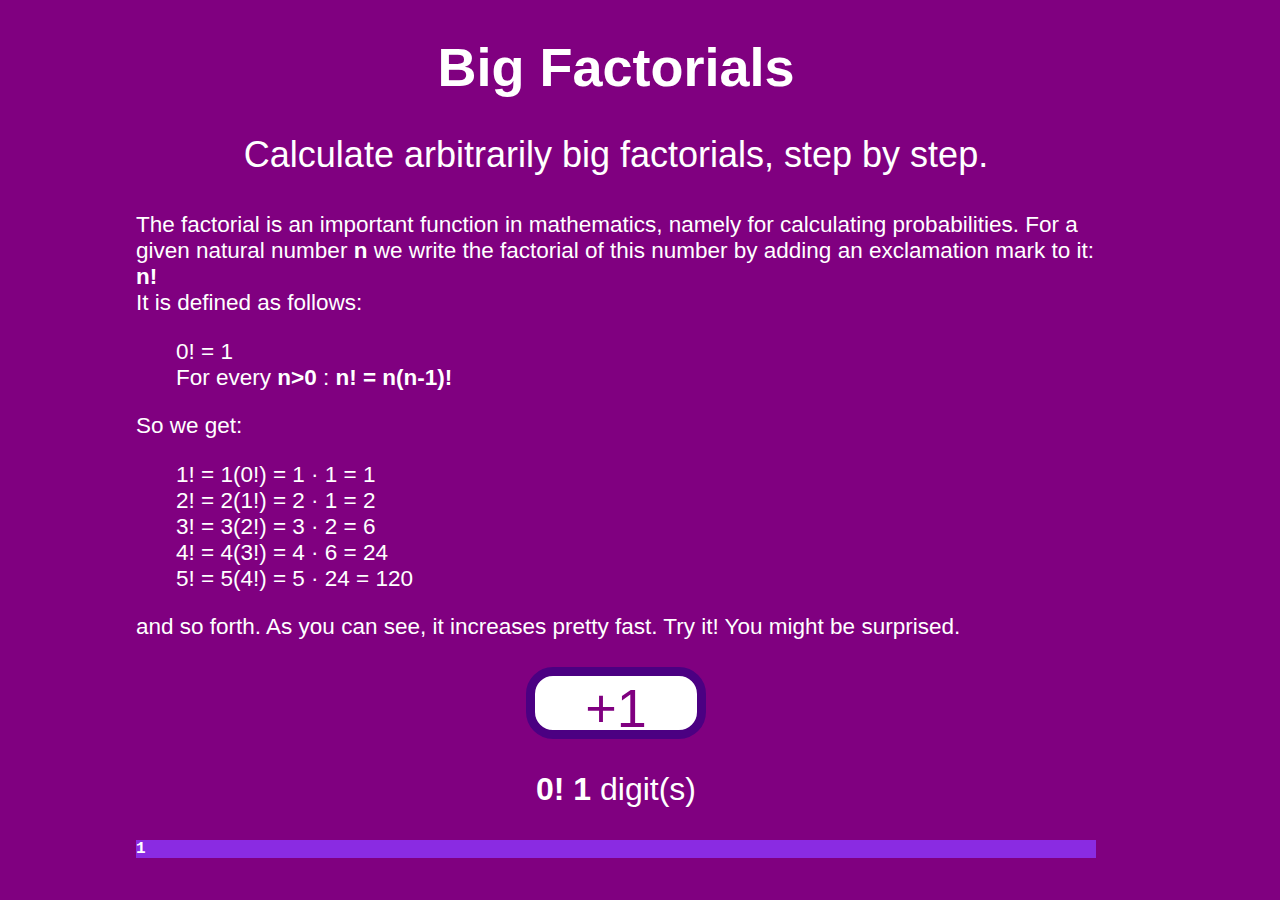
<file: index.html>
<!DOCTYPE HTML>
<html xmlns="http://www.w3.org/1999/xhtml">
<head>
<title>Tweet Factorial</title>
<meta http-equiv="Content-type" content="text/html;charset=UTF-8">
<link href="tweetfactorial.css" rel="stylesheet">
<script type="text/javascript" src="tweetfactorial.js"></script>
<script>
// global variables
    var baseNumber; 
    var factorial; 
    window.addEventListener('DOMContentLoaded', event => {
        baseNumber = new BigCard();
        factorial  = new BigCard();
        factorial.incrDigit(0);
    } );
</script>
</head>
<body>
<header>
    <h1>Big Factorials</h1>
    <p>
        Calculate arbitrarily big factorials, step by step.
    </p>
</header>
<main>
    <section id="abstract">
        The factorial is an important function in mathematics, namely for calculating probabilities. For
        a given natural number <b>n</b> we write the factorial of this number by adding an exclamation mark
        to it: <b>n!</b><br>
        It is defined as follows:<br>
        <ul>
            <li>0! = 1</li>
            <li>For every <b>n&gt;0</b> : <b>n! = n(n-1)!</b>
        </ul>
        So we get:
        <ul>
            <li>1! = 1(0!) = 1 &middot; 1 = 1</li>
            <li>2! = 2(1!) = 2 &middot; 1 = 2</li>
            <li>3! = 3(2!) = 3 &middot; 2 = 6</li>
            <li>4! = 4(3!) = 4 &middot; 6 = 24</li>
            <li>5! = 5(4!) = 5 &middot; 24 = 120</li>
        </ul>
        and so forth. As you can see, it increases pretty fast. Try it! You might be surprised. 
    </section>
    <section id="button">
        <button onclick="nextFak()">+1</button>
    </section>
    <section id="numbers">
        <p>
            <p class="numberHeader">
                <b>0!</b> <b>1</b> digit(s)
            </p>
            <p class="faktorial">
                <b>1</b>
            </p>
        </p>
    </section>
</main>
</body>
</html>
</file>
<file: tweetfactorial.css>
body { 
    background-color : purple;
    color : white;
    font-family: Sans-Serif;
}

header {
    position: relative;
    text-align: center;
    left : 10vw;
    width : 75vw;
}

h1 {
    font-size: 6vmin;
}

header p {
    font-size: 4vmin;
}

#abstract {
    font-size: 2.5vmin;
}

#button {
    text-align: center;
}

button {
    margin-top:3vmin;
    height:8vmin;
    width: 20vmin;
    font-size: 6vmin;
    background-color:white;
    color:purple;
    border-radius: 3vmin;
    border-style: solid;
    border-color: indigo;
    border-width: 1vmin;
    cursor:pointer;
    transition-property: all;
    transition-duration: 0.2s;
}

button.pressed {
    background-color:indigo;
    color:white;
    border-color: white;
}

section {
    position: relative;
    word-wrap: break-word;
    left : 10vw;
    width : 75vw;
}

ul {
    list-style : none; 
}

.numberHeader {
    text-align:center;
    font-size: 2em;
}

.faktorial {
    background-color: blueviolet;
    font-family: Courier;
}
</file>
